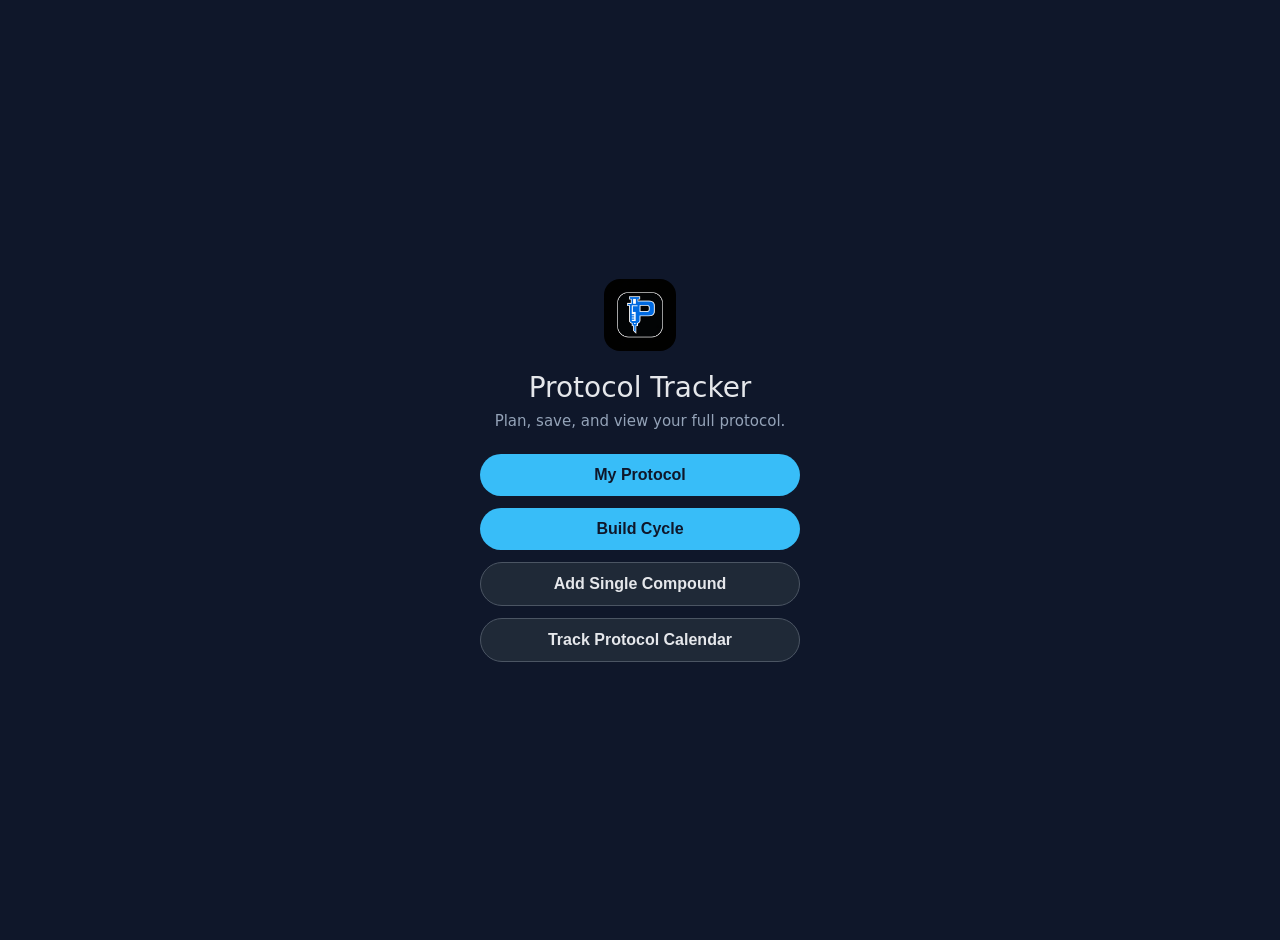
<file: index.html>
<!DOCTYPE html>
<html lang="en">
<head>
  <link rel="manifest" href="manifest.json">

<!-- iOS full-screen support -->
<meta name="apple-mobile-web-app-capable" content="yes">
<meta name="apple-mobile-web-app-status-bar-style" content="black-translucent">
<link rel="apple-touch-icon" href="protocol-logo.png">

  <meta charset="UTF-8">
  <title>Protocol Tracker – Home</title>
  <meta name="viewport" content="width=device-width, initial-scale=1.0">

  <link rel="stylesheet" href="style.css">
  <link rel="manifest" href="manifest.json">
  <script src="notification-handler.js" defer></script>
</head>
<body>
  <div class="app-container">
    <img src="protocol-logo.png" alt="Protocol Logo" class="logo-main">
    <div class="app-title">Protocol Tracker</div>
    <div class="app-subtitle">Plan, save, and view your full protocol.</div>

    <div class="main-buttons">
      <button onclick="location.href='myprotocol.html'">My Protocol</button>
      <button onclick="location.href='buildcycle.html'">Build Cycle</button>
      <button class="secondary" onclick="location.href='addprotocol.html'">Add Single Compound</button>
      <button class="secondary" onclick="location.href='track.html'">Track Protocol Calendar</button>
    </div>
  </div>
</body>
</html>
</file>
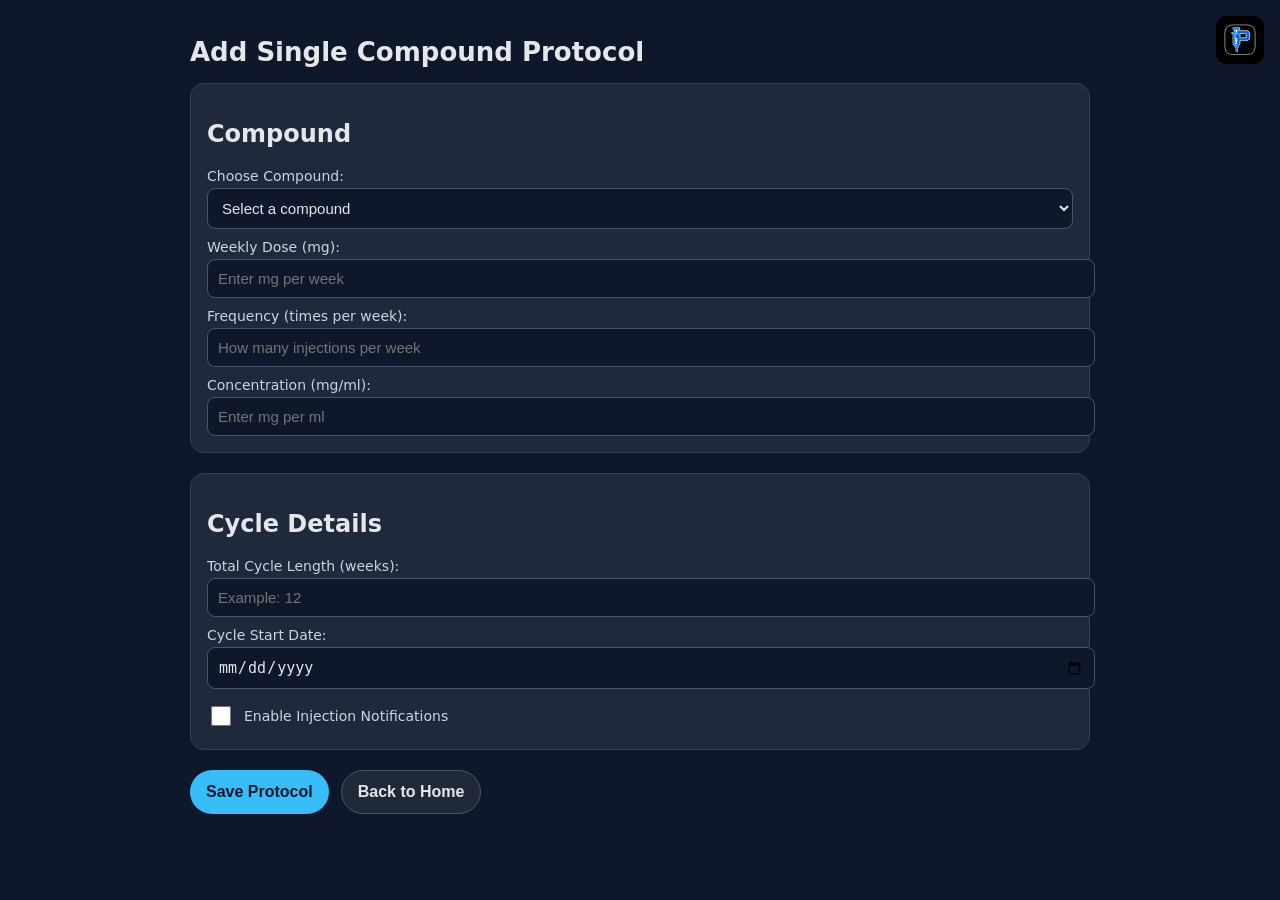
<file: addprotocol.html>
<!DOCTYPE html>
<html lang="en">
<head>
  <link rel="manifest" href="manifest.json">

<!-- iOS full-screen support -->
<meta name="apple-mobile-web-app-capable" content="yes">
<meta name="apple-mobile-web-app-status-bar-style" content="black-translucent">
<link rel="apple-touch-icon" href="protocol-logo.png">

  <meta charset="UTF-8">
  <title>Add Single Compound</title>
  <meta name="viewport" content="width=device-width, initial-scale=1.0">

  <link rel="stylesheet" href="style.css">
  <link rel="manifest" href="manifest.json">
  <script src="notification-handler.js" defer></script>
</head>
<body>
  <div class="top-right-logo">
    <img id="protocolLogo" src="protocol-logo.png" alt="Protocol Logo">
  </div>

  <div class="track-container">
    <h1 class="track-title">Add Single Compound Protocol</h1>

    <div class="protocol-card">
      <h2>Compound</h2>
      <label>Choose Compound:</label>
      <select class="compoundDropdown"></select>
      <label>Weekly Dose (mg):</label>
      <input id="weeklyDose" type="number" placeholder="Enter mg per week">
      <label>Frequency (times per week):</label>
      <input id="frequency" type="number" placeholder="How many injections per week">
      <label>Concentration (mg/ml):</label>
      <input id="dosePerMl" type="number" placeholder="Enter mg per ml">
    </div>

    <div class="protocol-card">
      <h2>Cycle Details</h2>
      <label>Total Cycle Length (weeks):</label>
      <input id="cycleDuration" type="number" placeholder="Example: 12">
      <label>Cycle Start Date:</label>
      <input id="startDate" type="date">

      <label style="display:flex;align-items:center;gap:10px;margin-top:14px;">
        <input id="notifyInjections" type="checkbox">
        Enable Injection Notifications
      </label>
    </div>

    <div class="protocol-actions">
      <button onclick="saveSingleProtocol()">Save Protocol</button>
      <button class="secondary" onclick="location.href='index.html'">Back to Home</button>
    </div>
  </div>

  <script src="compound-management.js"></script>
  <script>
    const logo = document.getElementById("protocolLogo");
    logo.addEventListener("click", () => {
      logo.classList.remove("tikn");
      void logo.offsetWidth;
      logo.classList.add("tikn");
      setTimeout(() => location.href = "index.html", 300);
    });

    function saveSingleProtocol() {
      const compound = document.querySelector(".compoundDropdown").value;
      const weeklyDose = Number(document.getElementById("weeklyDose").value);
      const frequency = Number(document.getElementById("frequency").value);
      const dosePerMl = Number(document.getElementById("dosePerMl").value);
      const cycleDuration = Number(document.getElementById("cycleDuration").value);
      const startDate = document.getElementById("startDate").value;
      const notify = document.getElementById("notifyInjections").checked;

      if (!compound || !weeklyDose || !frequency || !dosePerMl || !cycleDuration || !startDate) {
        alert("Please fill out all fields.");
        return;
      }

      const protocol = {
        cycleDuration,
        startDate,
        notifyInjections: notify,
        compounds: [
          { name: compound, weeklyDose, frequency, dosePerMl }
        ]
      };

      localStorage.setItem("saved_protocol", JSON.stringify(protocol));

      navigator.serviceWorker.ready.then(reg => {
        reg.storage.set("saved_protocol", JSON.stringify(protocol));
      });

      alert("Single compound protocol saved.");
      location.href = "myprotocol.html";
    }
  </script>
</body>
</html>
</file>
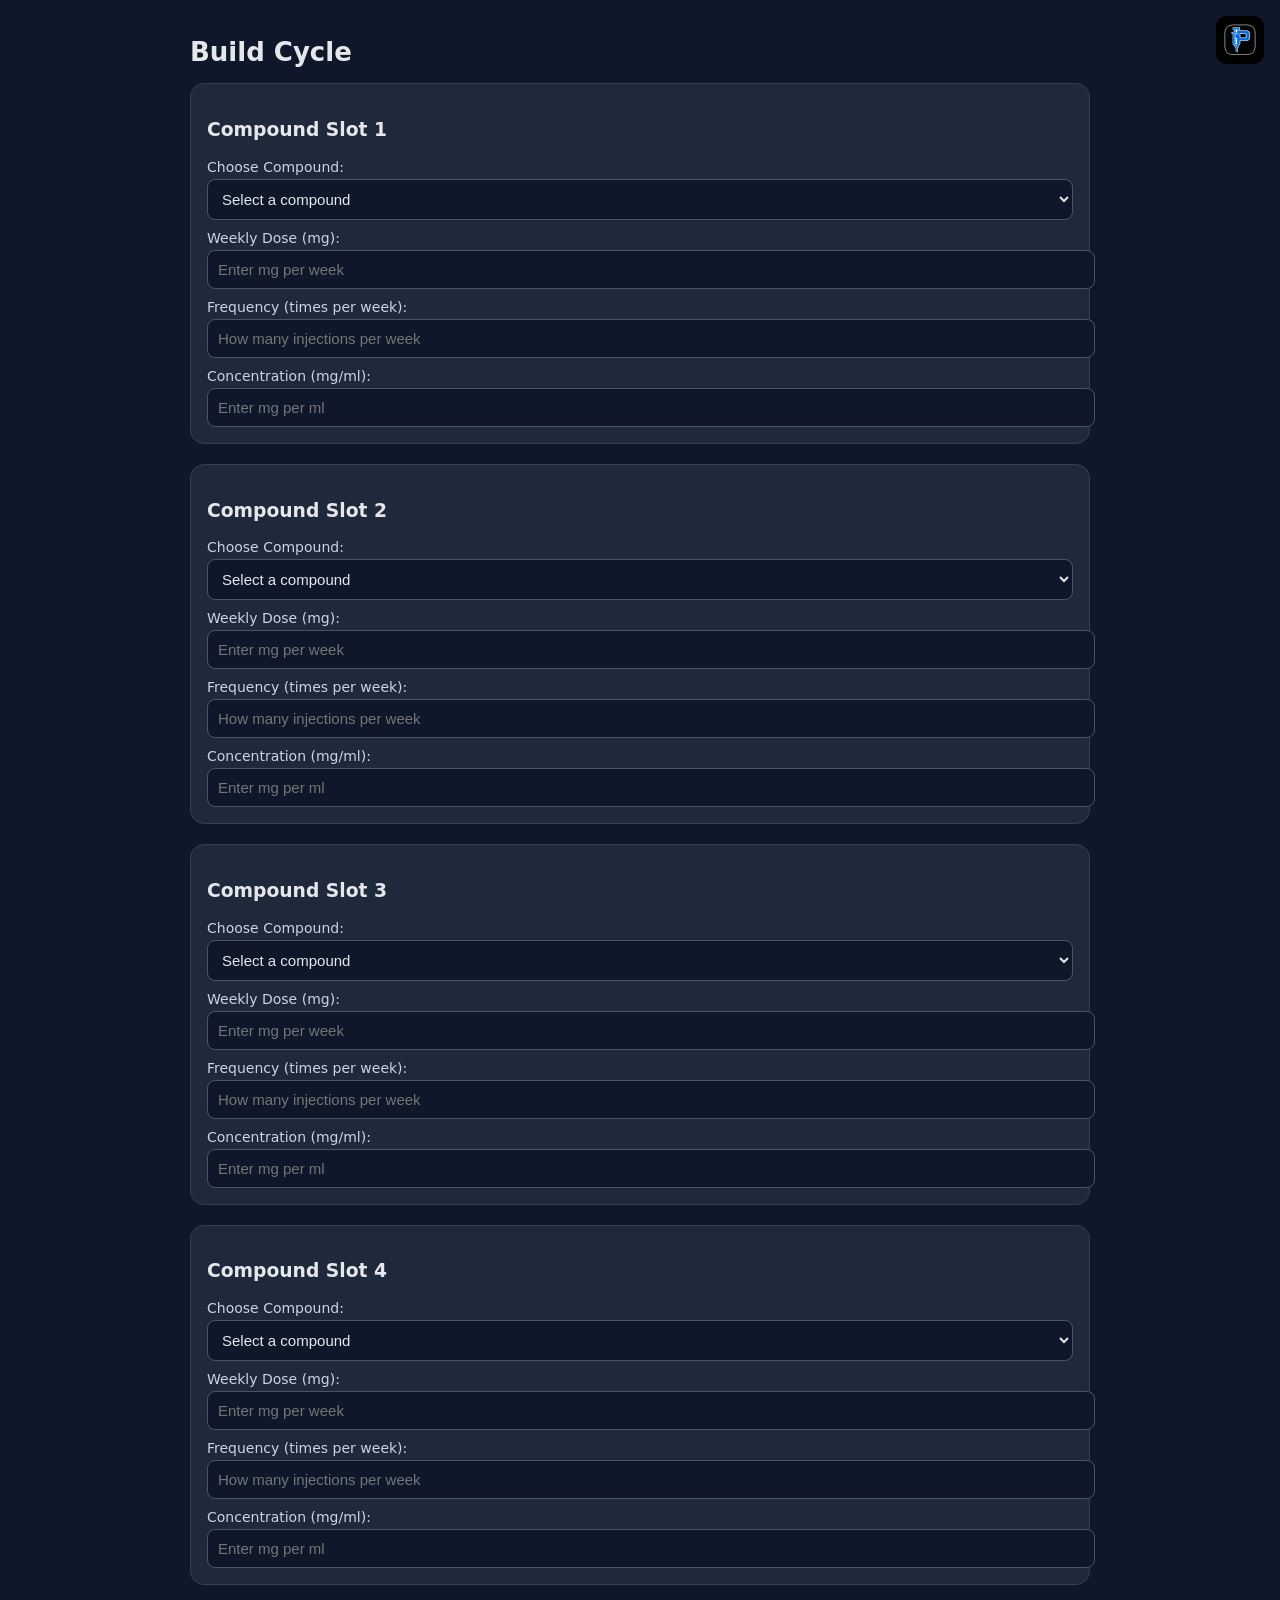
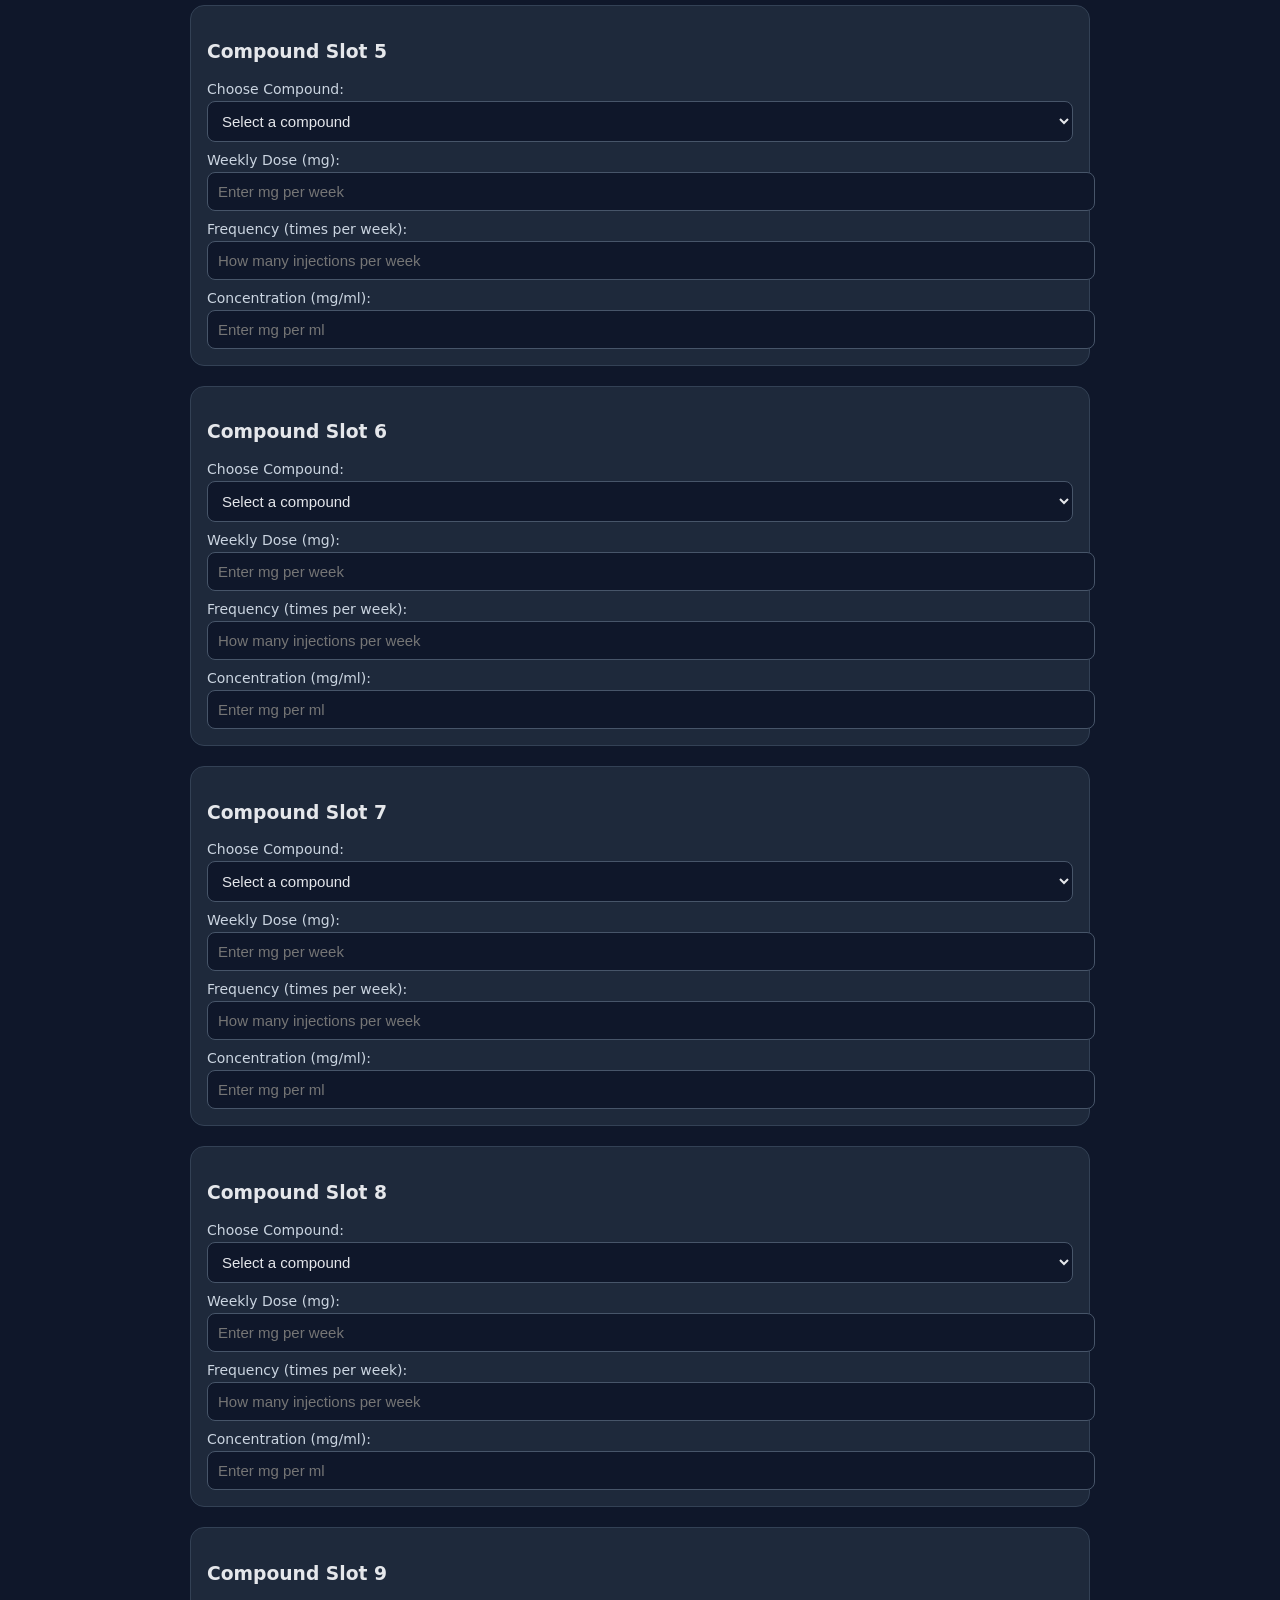
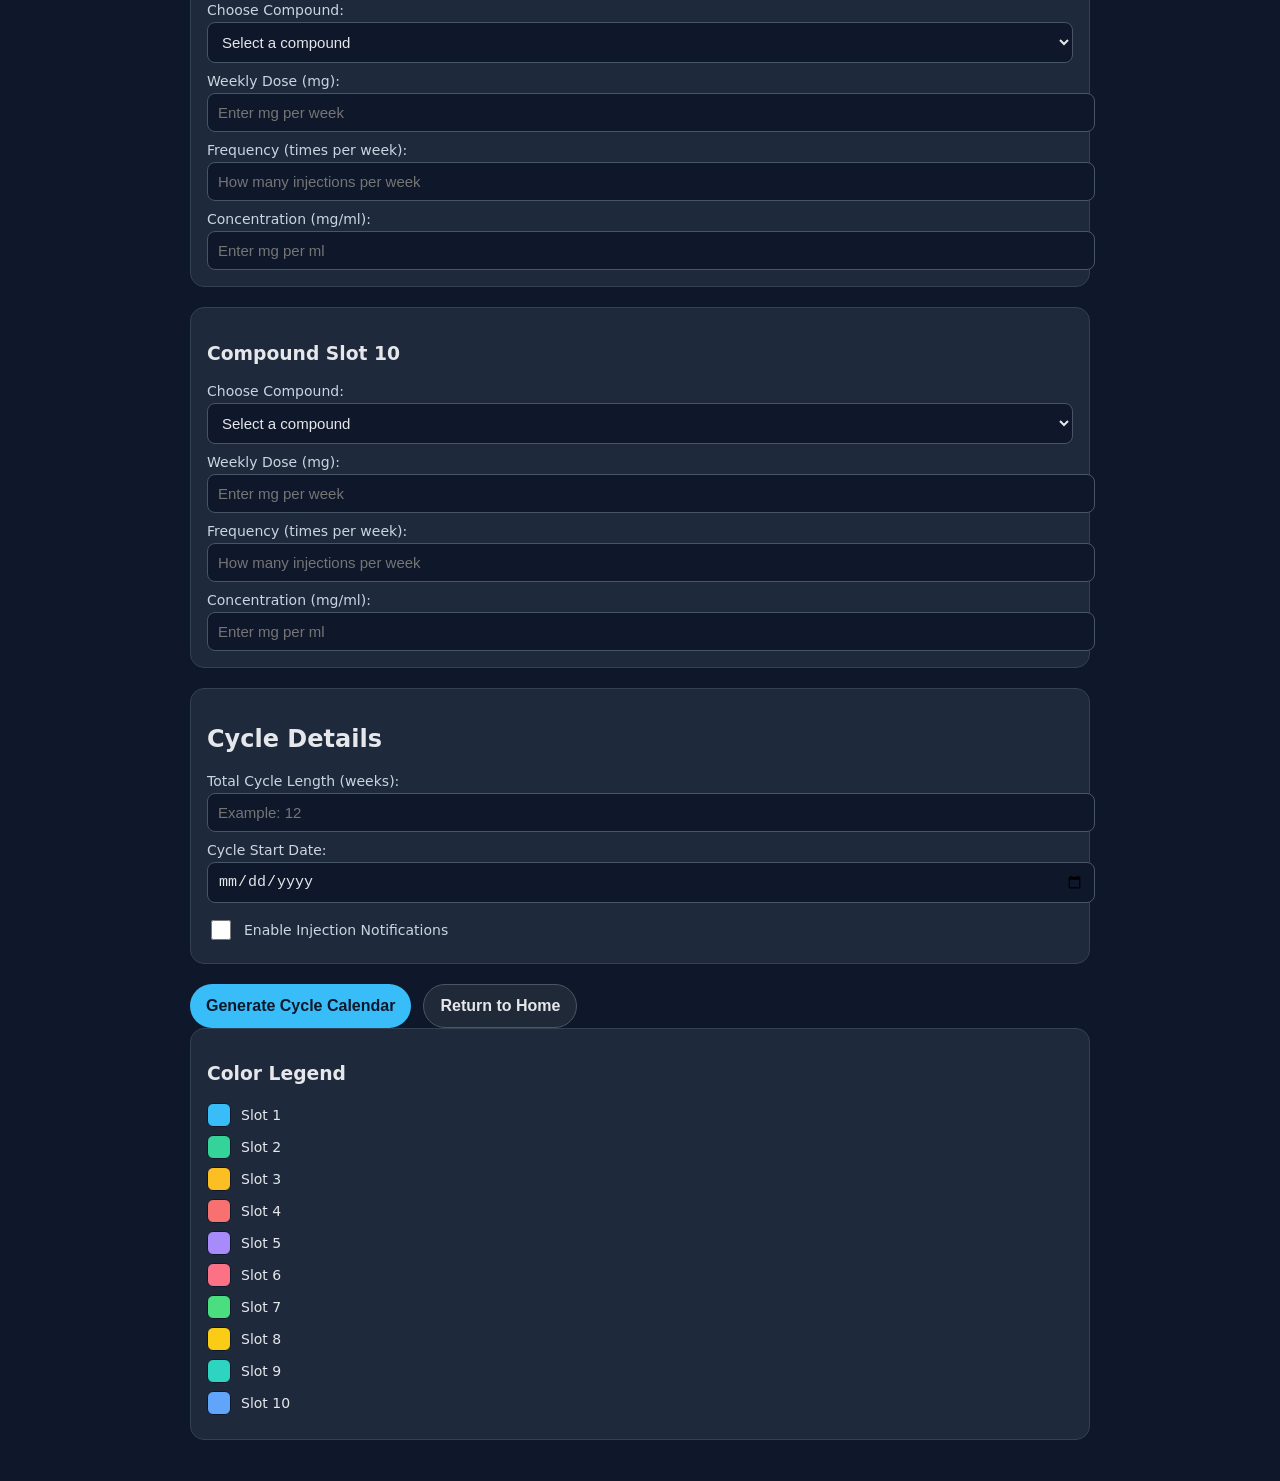
<file: buildcycle.html>
<!DOCTYPE html>
<html lang="en">
<head>
  <link rel="manifest" href="manifest.json">

<!-- iOS full-screen support -->
<meta name="apple-mobile-web-app-capable" content="yes">
<meta name="apple-mobile-web-app-status-bar-style" content="black-translucent">
<link rel="apple-touch-icon" href="protocol-logo.png">

  <meta charset="UTF-8">
  <title>Build Cycle</title>
  <meta name="viewport" content="width=device-width, initial-scale=1.0">

  <link rel="stylesheet" href="style.css">
  <link rel="manifest" href="manifest.json">
  <script src="notification-handler.js" defer></script>
</head>
<body>
  <div class="top-right-logo">
    <img id="protocolLogo" src="protocol-logo.png" alt="Protocol Logo">
  </div>

  <div class="track-container">
    <h1 class="track-title">Build Cycle</h1>

    <div id="compoundRows"></div>

    <div class="protocol-card">
      <h2>Cycle Details</h2>
      <label>Total Cycle Length (weeks):</label>
      <input id="cycleDuration" type="number" placeholder="Example: 12">
      <label>Cycle Start Date:</label>
      <input id="startDate" type="date">

      <label style="display:flex;align-items:center;gap:10px;margin-top:14px;">
        <input id="notifyInjections" type="checkbox">
        Enable Injection Notifications
      </label>
    </div>

    <div class="protocol-actions">
      <button onclick="buildCycle()">Generate Cycle Calendar</button>
      <button class="secondary" onclick="location.href='index.html'">Return to Home</button>
    </div>

    <div class="color-legend">
      <h3>Color Legend</h3>
      <div class="legend-row"><div class="legend-color" style="background:#38bdf8;"></div> Slot 1</div>
      <div class="legend-row"><div class="legend-color" style="background:#34d399;"></div> Slot 2</div>
      <div class="legend-row"><div class="legend-color" style="background:#fbbf24;"></div> Slot 3</div>
      <div class="legend-row"><div class="legend-color" style="background:#f87171;"></div> Slot 4</div>
      <div class="legend-row"><div class="legend-color" style="background:#a78bfa;"></div> Slot 5</div>
      <div class="legend-row"><div class="legend-color" style="background:#fb7185;"></div> Slot 6</div>
      <div class="legend-row"><div class="legend-color" style="background:#4ade80;"></div> Slot 7</div>
      <div class="legend-row"><div class="legend-color" style="background:#facc15;"></div> Slot 8</div>
      <div class="legend-row"><div class="legend-color" style="background:#2dd4bf;"></div> Slot 9</div>
      <div class="legend-row"><div class="legend-color" style="background:#60a5fa;"></div> Slot 10</div>
    </div>

    <div id="calendarOutput"></div>
  </div>

  <script src="compound-management.js"></script>
  <script>
    const compoundColors = [
      "#38bdf8", "#34d399", "#fbbf24", "#f87171", "#a78bfa",
      "#fb7185", "#4ade80", "#facc15", "#2dd4bf", "#60a5fa"
    ];

    const rowsContainer = document.getElementById("compoundRows");

    for (let i = 1; i <= 10; i++) {
      const row = document.createElement("div");
      row.className = "row-card";
      row.innerHTML = `
        <h3>Compound Slot ${i}</h3>
        <label>Choose Compound:</label>
        <select class="compoundDropdown"></select>
        <label>Weekly Dose (mg):</label>
        <input class="weeklyDose" type="number" placeholder="Enter mg per week">
        <label>Frequency (times per week):</label>
        <input class="frequency" type="number" placeholder="How many injections per week">
        <label>Concentration (mg/ml):</label>
        <input class="dosePerMl" type="number" placeholder="Enter mg per ml">
      `;
      rowsContainer.appendChild(row);
    }

    const logo = document.getElementById("protocolLogo");
    logo.addEventListener("click", () => {
      logo.classList.remove("tikn");
      void logo.offsetWidth;
      logo.classList.add("tikn");
      setTimeout(() => location.href = "index.html", 300);
    });

    function buildCycle() {
      const cycleDuration = Number(document.getElementById("cycleDuration").value);
      const startDate = document.getElementById("startDate").value;
      const notify = document.getElementById("notifyInjections").checked;

      if (!cycleDuration || !startDate) {
        alert("Please fill out cycle duration and start date.");
        return;
      }

      const start = new Date(startDate);
      const totalDays = cycleDuration * 7;

      const rows = document.querySelectorAll(".row-card");
      const doseMap = {};
      const compounds = [];
      let compoundIndex = 0;

      rows.forEach(row => {
        const compound = row.querySelector(".compoundDropdown").value;
        const weeklyDose = Number(row.querySelector(".weeklyDose").value);
        const frequency = Number(row.querySelector(".frequency").value);
        const dosePerMl = Number(row.querySelector(".dosePerMl").value);

        if (!compound || !weeklyDose || !frequency || !dosePerMl) return;

        const doseMg = weeklyDose / frequency;
        const doseMl = (doseMg / dosePerMl).toFixed(2);
        const interval = Math.floor(7 / frequency);
        const color = compoundColors[compoundIndex] || "#38bdf8";
        compoundIndex++;

        compounds.push({ name: compound, weeklyDose, frequency, dosePerMl });

        for (let i = 0; i < totalDays; i += interval) {
          if (!doseMap[i]) doseMap[i] = [];
          doseMap[i].push({ compound, doseMg, doseMl, color });
        }
      });

      if (compounds.length === 0) {
        alert("Please fill out at least one compound slot.");
        return;
      }

      const protocol = { cycleDuration, startDate, compounds, notifyInjections: notify };
      localStorage.setItem("saved_protocol", JSON.stringify(protocol));

      navigator.serviceWorker.ready.then(reg => {
        reg.storage.set("saved_protocol", JSON.stringify(protocol));
      });

      const calendarDiv = document.getElementById("calendarOutput");
      calendarDiv.innerHTML = "<h2>Your Cycle Calendar</h2>";

      const calendarGrid = document.createElement("div");
      calendarGrid.className = "calendar";

      for (let i = 0; i < totalDays; i++) {
        const dayDate = new Date(start);
        dayDate.setDate(start.getDate() + i);

        const dayDiv = document.createElement("div");
        dayDiv.className = "day";

        if (doseMap[i]) {
          dayDiv.classList.add("dose-day");
          let html = `${dayDate.toDateString()}<br><br>`;
          doseMap[i].forEach(d => {
            html += `
              <div style="
                background: ${d.color};
                color: #0f172a;
                padding: 6px;
                border-radius: 6px;
                margin-bottom: 6px;
                font-weight: 600;
              ">
                ${d.compound}<br>
                ${d.doseMg} mg (${d.doseMl} ml)
              </div>
            `;
          });
          dayDiv.innerHTML = html;
        } else {
          dayDiv.innerHTML = dayDate.toDateString();
        }

        const today = new Date();
        if (
          dayDate.getFullYear() === today.getFullYear() &&
          dayDate.getMonth() === today.getMonth() &&
          dayDate.getDate() === today.getDate()
        ) {
          dayDiv.classList.add("today");
        }

        calendarGrid.appendChild(dayDiv);
      }

      calendarDiv.appendChild(calendarGrid);
      alert("Protocol saved. Calendar generated.");
    }
  </script>
</body>
</html>
</file>
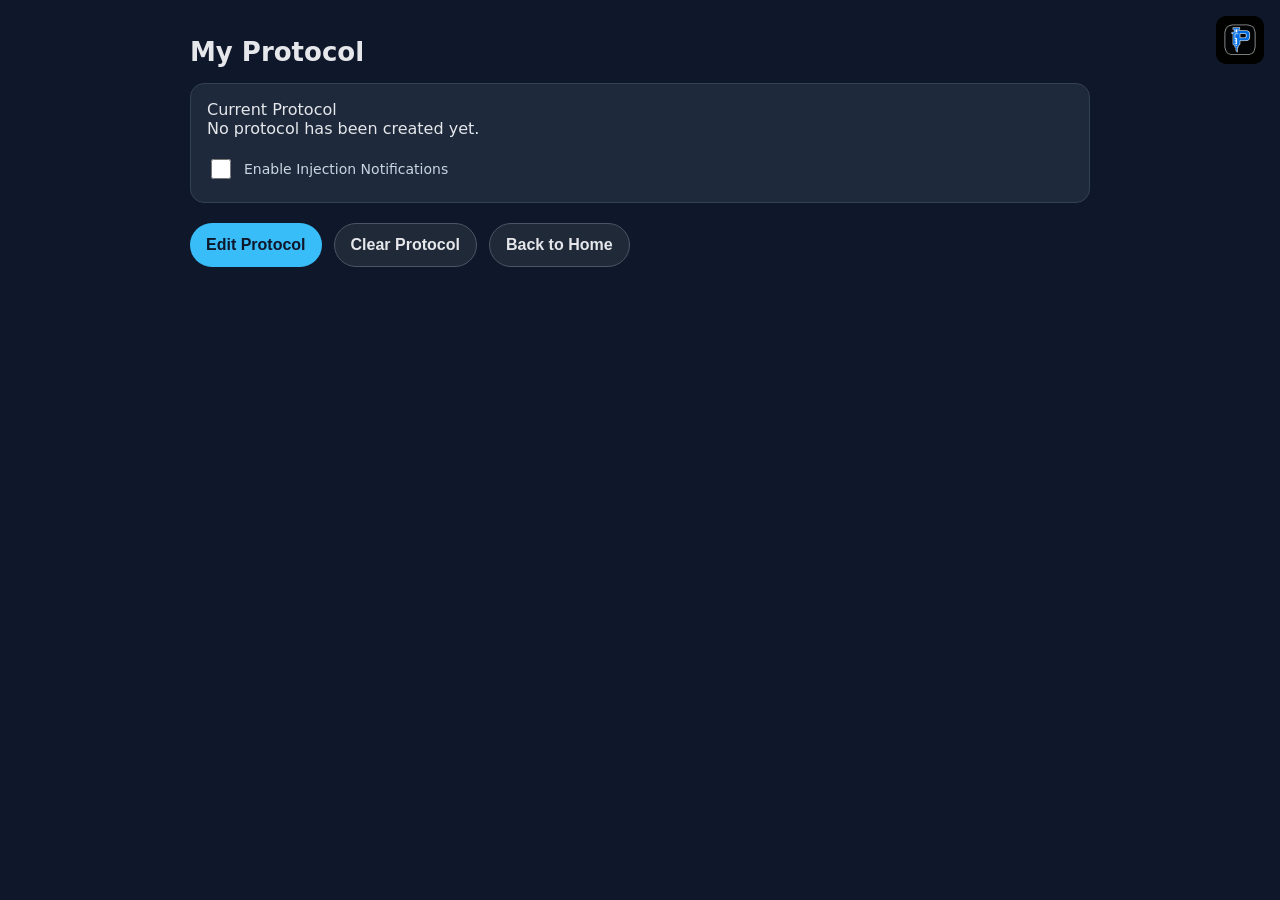
<file: myprotocol.html>
<!DOCTYPE html>
<html lang="en">
<head>
  <link rel="manifest" href="manifest.json">

<!-- iOS full-screen support -->
<meta name="apple-mobile-web-app-capable" content="yes">
<meta name="apple-mobile-web-app-status-bar-style" content="black-translucent">
<link rel="apple-touch-icon" href="protocol-logo.png">

  <meta charset="UTF-8">
  <title>My Protocol</title>
  <meta name="viewport" content="width=device-width, initial-scale=1.0">

  <link rel="stylesheet" href="style.css">
  <link rel="manifest" href="manifest.json">
  <script src="notification-handler.js" defer></script>
</head>

<body>
  <!-- Top Right Logo -->
  <div class="top-right-logo">
    <img id="protocolLogo" src="protocol-logo.png" alt="Protocol Logo">
  </div>

  <div class="track-container">
    <h1 class="track-title">My Protocol</h1>

    <!-- Protocol Display Box -->
    <div id="protocolDisplay" class="protocol-box">
      <div class="protocol-title">Current Protocol</div>
      <div id="protocolContent">Loading...</div>

      <!-- Notification Toggle -->
      <div class="protocol-item" style="margin-top:18px;">
        <label style="display:flex;align-items:center;gap:10px;">
          <input id="toggleNotify" type="checkbox">
          Enable Injection Notifications
        </label>
      </div>
    </div>

    <!-- Buttons -->
    <div class="protocol-actions">
      <button onclick="location.href='buildcycle.html'">Edit Protocol</button>
      <button class="secondary" onclick="clearProtocol()">Clear Protocol</button>
      <button class="secondary" onclick="location.href='index.html'">Back to Home</button>
    </div>
  </div>

  <script>
    /* Logo Tikn Animation */
    const logo = document.getElementById("protocolLogo");
    logo.addEventListener("click", () => {
      logo.classList.remove("tikn");
      void logo.offsetWidth;
      logo.classList.add("tikn");
      setTimeout(() => location.href = "index.html", 300);
    });

    /* Load Protocol */
    function loadProtocol() {
      const saved = localStorage.getItem("saved_protocol");
      const box = document.getElementById("protocolContent");
      const notifyToggle = document.getElementById("toggleNotify");

      if (!saved) {
        box.innerHTML = "No protocol has been created yet.";
        notifyToggle.checked = false;
        return;
      }

      const protocol = JSON.parse(saved);

      let html = `
        <div class="protocol-item"><strong>Cycle Length:</strong> ${protocol.cycleDuration} weeks</div>
        <div class="protocol-item"><strong>Start Date:</strong> ${protocol.startDate}</div>
        <hr style="border-color:#334155;margin:12px 0;">
      `;

      protocol.compounds.forEach((c, i) => {
        html += `
          <div class="protocol-item">
            <strong>Compound ${i + 1}:</strong> ${c.name}<br>
            Weekly Dose: ${c.weeklyDose} mg<br>
            Frequency: ${c.frequency}× per week<br>
            Concentration: ${c.dosePerMl} mg/ml
          </div>
        `;
      });

      box.innerHTML = html;
      notifyToggle.checked = protocol.notifyInjections === true;
    }

    /* Save Notification Toggle */
    document.addEventListener("DOMContentLoaded", () => {
      loadProtocol();

      document.getElementById("toggleNotify").addEventListener("change", () => {
        const saved = localStorage.getItem("saved_protocol");
        if (!saved) return;

        const protocol = JSON.parse(saved);
        protocol.notifyInjections = document.getElementById("toggleNotify").checked;

        localStorage.setItem("saved_protocol", JSON.stringify(protocol));

        navigator.serviceWorker.ready.then(reg => {
          reg.storage.set("saved_protocol", JSON.stringify(protocol));
        });

        alert("Notification preference updated.");
      });
    });

    /* Clear Protocol */
    function clearProtocol() {
      if (!confirm("Are you sure you want to clear your protocol?")) return;

      // Remove from localStorage
      localStorage.removeItem("saved_protocol");

      // Remove from service worker storage
      navigator.serviceWorker.ready.then(reg => {
        reg.storage.set("saved_protocol", null);
      });

      // Update UI
      document.getElementById("protocolContent").innerHTML =
        "Protocol cleared. No protocol is currently saved.";

      document.getElementById("toggleNotify").checked = false;

      alert("Protocol cleared.");
    }
  </script>

</body>
</html>
</file>
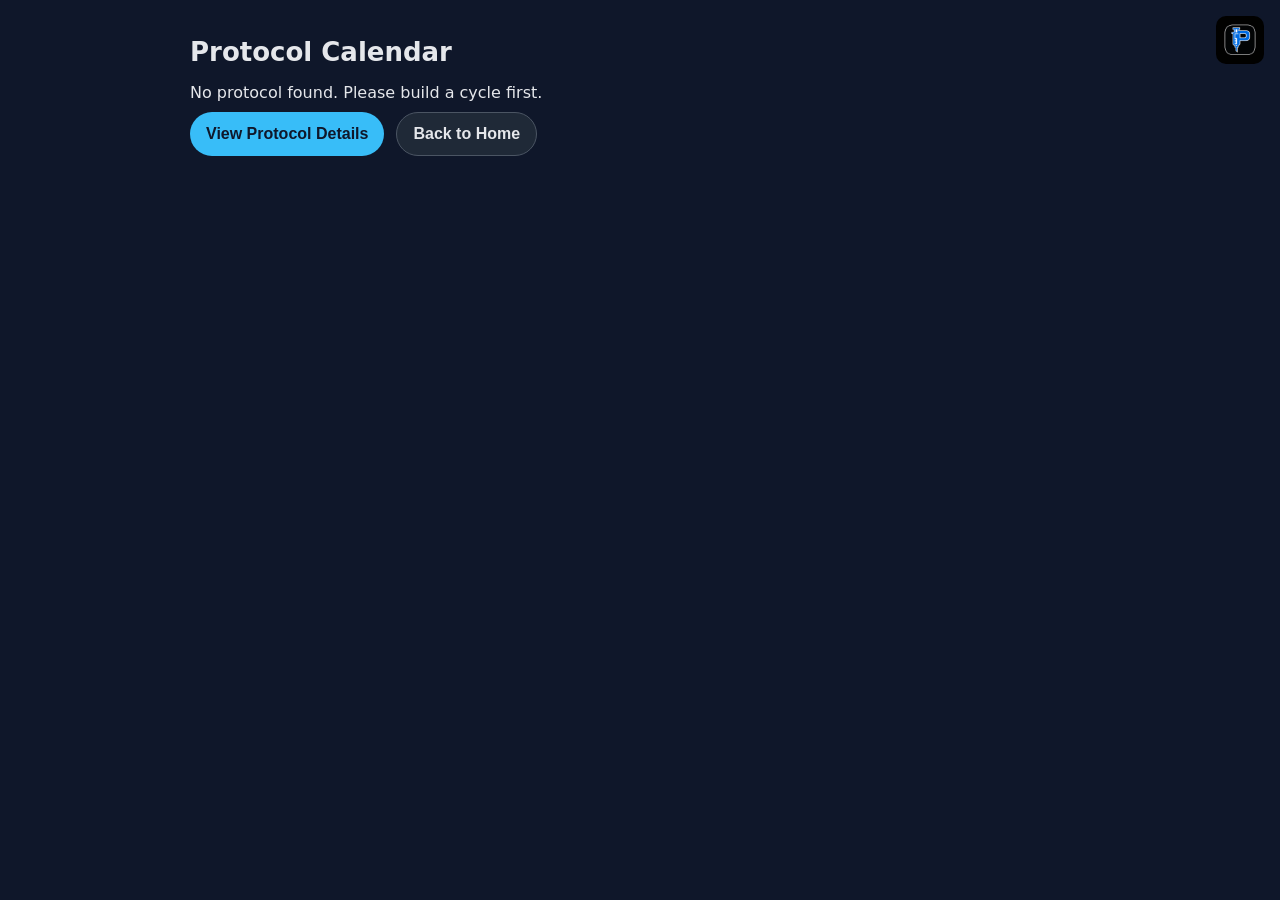
<file: track.html>
<!DOCTYPE html>
<html lang="en">
<head>
  <link rel="manifest" href="manifest.json">

<!-- iOS full-screen support -->
<meta name="apple-mobile-web-app-capable" content="yes">
<meta name="apple-mobile-web-app-status-bar-style" content="black-translucent">
<link rel="apple-touch-icon" href="protocol-logo.png">

  <meta charset="UTF-8">
  <title>Track Protocol Calendar</title>
  <meta name="viewport" content="width=device-width, initial-scale=1.0">

  <link rel="stylesheet" href="style.css">
  <link rel="manifest" href="manifest.json">
  <script src="notification-handler.js" defer></script>
</head>
<body>
  <div class="top-right-logo">
    <img id="protocolLogo" src="protocol-logo.png" alt="Protocol Logo">
  </div>

  <div class="track-container">
    <h1 class="track-title">Protocol Calendar</h1>

    <div id="calendarOutput"></div>

    <div class="protocol-actions">
      <button onclick="location.href='myprotocol.html'">View Protocol Details</button>
      <button class="secondary" onclick="location.href='index.html'">Back to Home</button>
    </div>
  </div>

  <script>
    const logo = document.getElementById("protocolLogo");
    logo.addEventListener("click", () => {
      logo.classList.remove("tikn");
      void logo.offsetWidth;
      logo.classList.add("tikn");
      setTimeout(() => location.href = "index.html", 300);
    });

    function renderCalendar() {
      const saved = localStorage.getItem("saved_protocol");
      const calendarDiv = document.getElementById("calendarOutput");

      if (!saved) {
        calendarDiv.innerHTML = "No protocol found. Please build a cycle first.";
        return;
      }

      const protocol = JSON.parse(saved);
      const cycleDuration = Number(protocol.cycleDuration);
      const startDate = protocol.startDate;

      if (!cycleDuration || !startDate) {
        calendarDiv.innerHTML = "Protocol data is incomplete.";
        return;
      }

      const start = new Date(startDate);
      const totalDays = cycleDuration * 7;

      const compoundColors = [
        "#38bdf8", "#34d399", "#fbbf24", "#f87171", "#a78bfa",
        "#fb7185", "#4ade80", "#facc15", "#2dd4bf", "#60a5fa"
      ];

      const doseMap = {};
      let compoundIndex = 0;

      protocol.compounds.forEach(c => {
        const weeklyDose = Number(c.weeklyDose);
        const frequency = Number(c.frequency);
        const dosePerMl = Number(c.dosePerMl);

        if (!c.name || !weeklyDose || !frequency || !dosePerMl) return;

        const doseMg = weeklyDose / frequency;
        const doseMl = (doseMg / dosePerMl).toFixed(2);
        const interval = Math.floor(7 / frequency);
        const color = compoundColors[compoundIndex] || "#38bdf8";
        compoundIndex++;

        for (let i = 0; i < totalDays; i += interval) {
          if (!doseMap[i]) doseMap[i] = [];
          doseMap[i].push({ compound: c.name, doseMg, doseMl, color });
        }
      });

      calendarDiv.innerHTML = "<h2>Your Saved Cycle Calendar</h2>";
      const calendarGrid = document.createElement("div");
      calendarGrid.className = "calendar";

      for (let i = 0; i < totalDays; i++) {
        const dayDate = new Date(start);
        dayDate.setDate(start.getDate() + i);

        const dayDiv = document.createElement("div");
        dayDiv.className = "day";

        if (doseMap[i]) {
          dayDiv.classList.add("dose-day");
          let html = `${dayDate.toDateString()}<br><br>`;
          doseMap[i].forEach(d => {
            html += `
              <div style="
                background: ${d.color};
                color: #0f172a;
                padding: 6px;
                border-radius: 6px;
                margin-bottom: 6px;
                font-weight: 600;
              ">
                ${d.compound}<br>
                ${d.doseMg} mg (${d.doseMl} ml)
              </div>
            `;
          });
          dayDiv.innerHTML = html;
        } else {
          dayDiv.innerHTML = dayDate.toDateString();
        }

        const today = new Date();
        if (
          dayDate.getFullYear() === today.getFullYear() &&
          dayDate.getMonth() === today.getMonth() &&
          dayDate.getDate() === today.getDate()
        ) {
          dayDiv.classList.add("today");
        }

        calendarGrid.appendChild(dayDiv);
      }

      calendarDiv.appendChild(calendarGrid);
    }

    document.addEventListener("DOMContentLoaded", renderCalendar);
  </script>
</body>
</html>
</file>
<file: style.css>
html, body {
  background-color: #0f172a !important;
  color: #e5e7eb !important;
  margin: 0;
  padding: 0;
  height: 100%;
  font-family: system-ui, -apple-system, BlinkMacSystemFont, "Segoe UI", sans-serif;
}

/* TOP RIGHT LOGO */
.top-right-logo {
  position: absolute;
  top: 16px;
  right: 16px;
}
.top-right-logo img {
  width: 48px;
  height: auto;
  border-radius: 10px;
  cursor: pointer;
}

/* TIKN ANIMATION */
@keyframes tikn {
  0% { transform: scale(1) rotate(0deg); }
  30% { transform: scale(1.15) rotate(8deg); }
  60% { transform: scale(0.9) rotate(-6deg); }
  100% { transform: scale(1) rotate(0deg); }
}
.tikn { animation: tikn 0.4s ease-out; }

/* PAGE CONTAINER */
.track-container {
  padding: 20px;
  max-width: 900px;
  margin: 0 auto;
}

/* TITLES */
.track-title {
  font-size: 26px;
  margin-bottom: 16px;
  color: #e5e7eb;
}

/* CARDS */
.protocol-card,
.row-card,
.protocol-box,
.color-legend {
  background: #1e293b;
  border: 1px solid #334155;
  padding: 16px;
  border-radius: 14px;
  margin-bottom: 20px;
}

/* CARD HEADERS */
.protocol-card h2,
.row-card h3,
.protocol-title,
.color-legend h3 {
  color: #e5e7eb;
}

/* LABELS */
label {
  display: block;
  font-size: 14px;
  margin-top: 10px;
  margin-bottom: 4px;
  color: #cbd5e1;
}

/* INPUTS & DROPDOWNS */
input,
select {
  width: 100%;
  padding: 10px;
  border-radius: 8px;
  border: 1px solid #475569;
  background: #0f172a;
  color: #e5e7eb;
  font-size: 15px;
}

/* CHECKBOX */
input[type="checkbox"] {
  width: 20px;
  height: 20px;
  accent-color: #38bdf8;
  cursor: pointer;
}

/* BUTTONS */
button {
  padding: 12px 16px;
  border-radius: 999px;
  border: none;
  background: #38bdf8;
  color: #0f172a;
  font-weight: 600;
  font-size: 16px;
  cursor: pointer;
}

button.secondary {
  background: #1f2937;
  color: #e5e7eb;
  border: 1px solid #4b5563;
}

/* BUTTON ROW */
.protocol-actions {
  display: flex;
  gap: 12px;
  margin-top: 10px;
}

/* CALENDAR GRID */
.calendar {
  display: grid;
  grid-template-columns: repeat(7, 1fr);
  gap: 8px;
  margin-top: 20px;
}

/* CALENDAR DAY */
.day {
  background: #1e293b;
  border: 1px solid #334155;
  padding: 10px;
  border-radius: 10px;
  color: #e5e7eb;
  text-align: center;
  min-height: 70px;
  font-size: 14px;
}

/* DOSE DAY */
.dose-day {
  background: #0f172a;
}

/* TODAY HIGHLIGHT */
.today {
  border: 2px solid #facc15;
}

/* HOME SCREEN */
.app-container {
  min-height: 100vh;
  display: flex;
  flex-direction: column;
  align-items: center;
  justify-content: center;
  background: #0f172a;
  color: #e5e7eb;
  text-align: center;
  padding: 20px;
}

.logo-main {
  width: 72px;
  height: auto;
  border-radius: 16px;
  margin-bottom: 20px;
}

.app-title {
  font-size: 28px;
  margin-bottom: 8px;
}

.app-subtitle {
  font-size: 15px;
  color: #94a3b8;
  margin-bottom: 24px;
}

.main-buttons {
  display: flex;
  flex-direction: column;
  gap: 12px;
  width: 100%;
  max-width: 320px;
}

/* COLOR LEGEND */
.legend-row {
  display: flex;
  align-items: center;
  gap: 10px;
  margin-bottom: 8px;
  font-size: 14px;
  color: #e5e7eb;
}

.legend-color {
  width: 22px;
  height: 22px;
  border-radius: 6px;
  border: 1px solid #0f172a;
}
</file>
